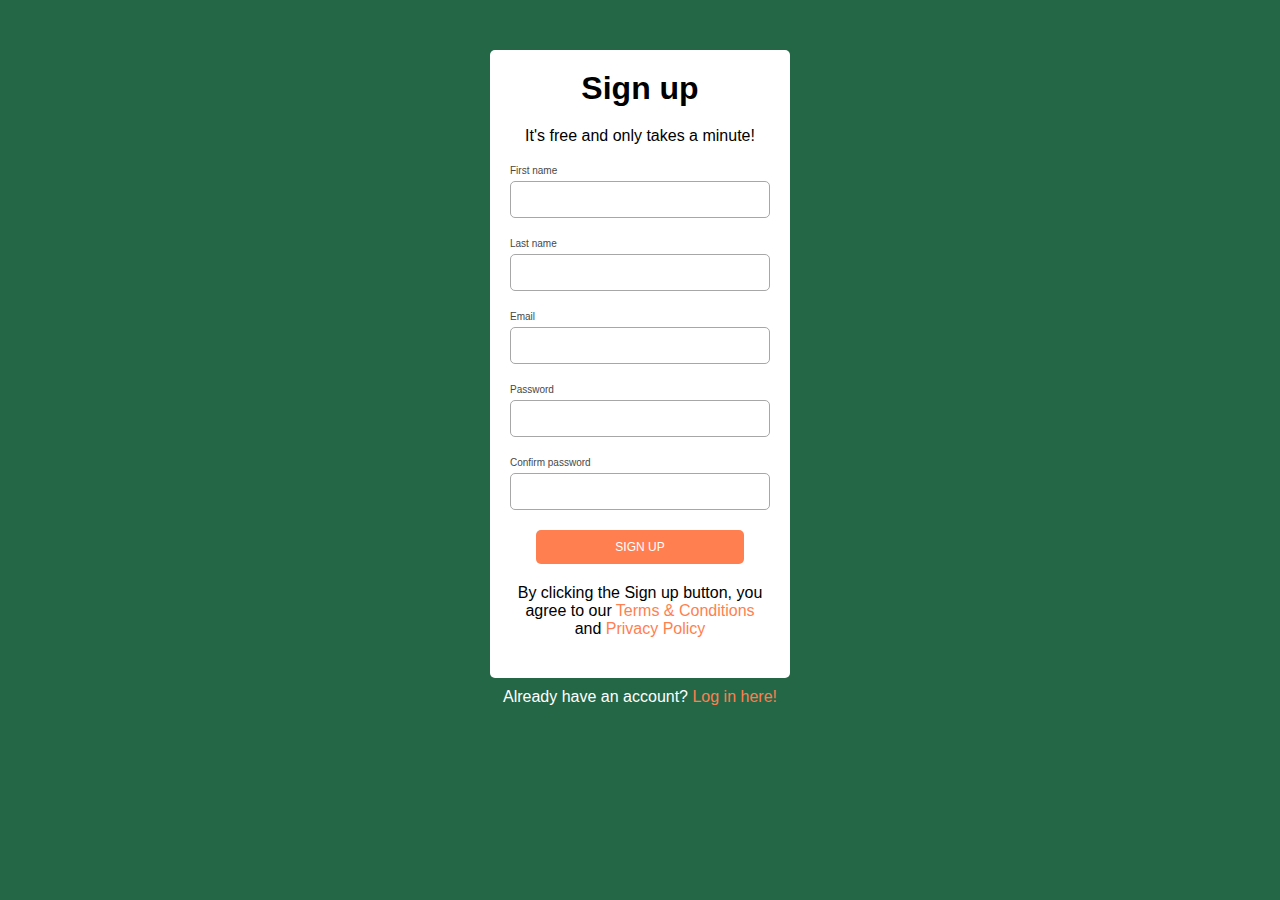
<file: index.html>
<!DOCTYPE html>
<html lang="en">
  <head>
    <meta charset="UTF-8" />
    <meta name="viewport" content="width=device-width, initial-scale=1.0" />
    <link rel="stylesheet" href="style.css" />
    <link
      rel="stylesheet"
      href="https://fonts.google.com/specimen/Raleway"
    />
    <title>Newsletter</title>
  </head>
  <body>
    <div id="container">
      <div class="formwrap">
        <h1>Sign up</h1>
        <p>It's free and only takes a minute!</p>

        <form>
          <div class="form-group">
            <label for="firstname">First name</label>
            <input type="text" name="firstname" id="firstname" />
          </div>
          <div class="form-group">
            <label for="lastname">Last name</label>
            <input type="text" name="lastname" id="lastname" />
          </div>
          <div class="form-group">
            <label for="email">Email</label>
            <input type="email" name="email" id="email" />
          </div>

          <div class="form-group">
            <label for="password1">Password</label>
            <input type="password" name="password1" id="password1" />
          </div>
          <div class="form-group">
            <label for="password2">Confirm password</label>
            <input type="password" name="password2" id="password2" />
          </div>
          <button type="submit">Sign up</button>
        </form>

        <p class="bottom-texts">
          By clicking the Sign up button, you agree to our
          <a href="a">Terms & Conditions</a> and <a href="a">Privacy Policy</a>
        </p>
      </div>
    </div>
</div>

    <footer>
      <p>Already have an account? <a href="#">Log in here!</a></p>
    </footer>
  </body>
</html>
</file>
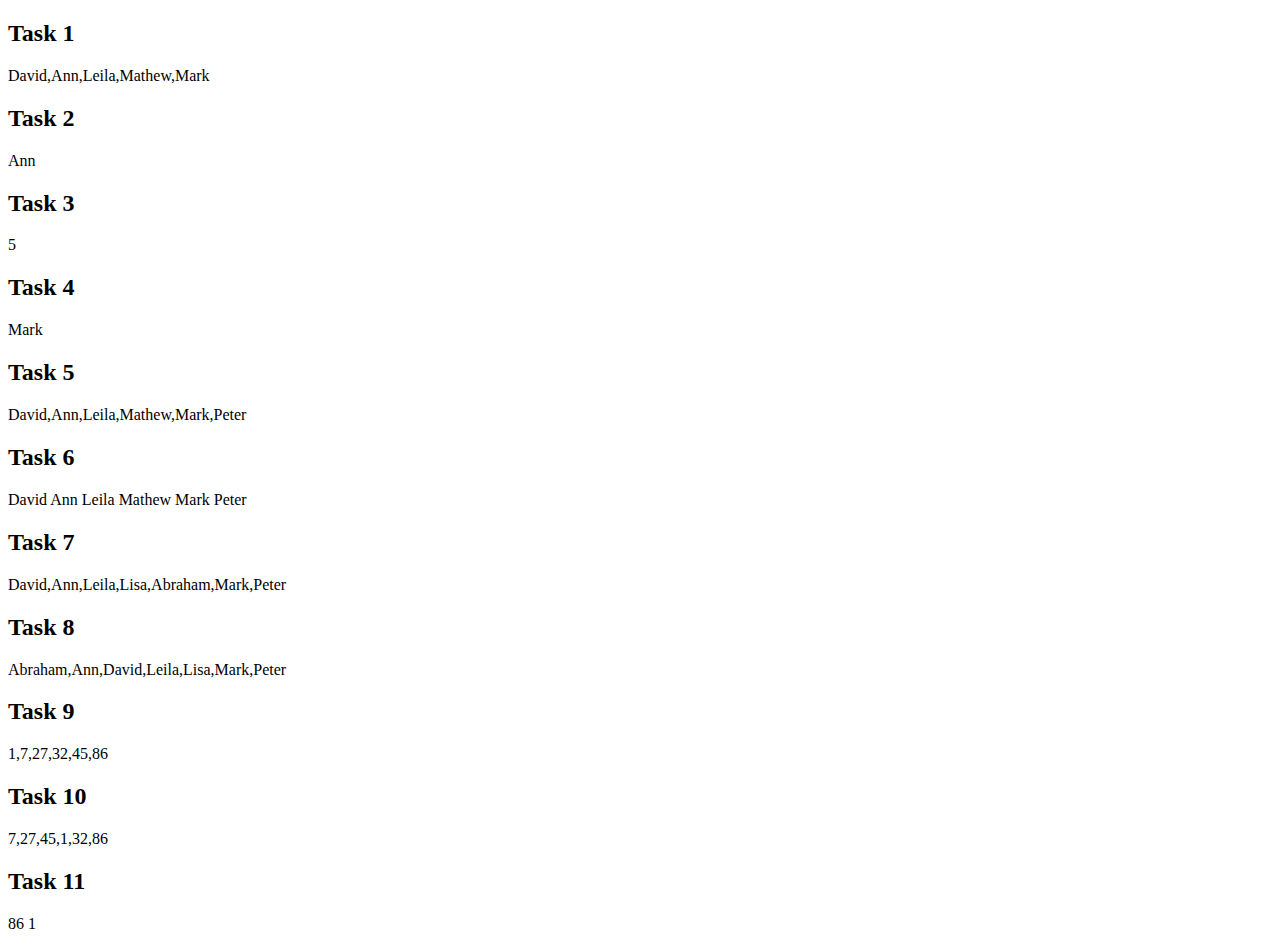
<file: Arrays/index.html>
<!DOCTYPE html>
<html>
  <head>
    <title>Array exercises</title>
    <script src="main.js" defer></script>
  </head>
  <body>
    <h2>Task 1</h2>
    <p id="task1"></p>

    <h2>Task 2</h2>
    <p id="task2"></p>

    <h2>Task 3</h2>
    <p id="task3"></p>

    <h2>Task 4</h2>
    <p id="task4"></p>

    <h2>Task 5</h2>
    <p id="task5"></p>

    <h2>Task 6</h2>
    <p id="task6"></p>

    <h2>Task 7</h2>
    <p id="task7"></p>

    <h2>Task 8</h2>
    <p id="task8"></p>

    <h2>Task 9</h2>
    <p id="task9"></p>

    <h2>Task 10</h2>
    <p id="task10"></p>

    <h2>Task 11</h2>
    <p id="task11"></p>
  </body>
</html>
</file>
<file: style.css>
* {
    margin: 0;
    padding: 0;
    box-sizing: border-box;
}

body {
    background: #236747;
    font-family: "Raleway", sans-serif;
}

a {
    text-decoration: none;
    color: coral;
}

#container {

    margin: 50px auto;
    width: 300px;
    margin-bottom: 10px;
}

.formwrap {

    background: white;
    padding: 20px;
    border-radius: 5px;
    text-align: center;
    
}

.formwrap h1,
.formwrap p {

    margin-bottom: 20px;

    
}

.form-group {
    margin: 20px 0;
}

.form-group label {
    display: block;
    font-size: 10px;
    margin-bottom: 5px;
    color: #474747;
    text-align: left;

}

.form-group input {
    width: 100%;
    padding: 10px;
    border-radius: 5px;
    border: 1px solid #a7a7a7;
}

.formwrap button {

    width: 80%;
    background: coral;
    color: white;
    padding: 10px;
    border-radius: 5px;
    border: none;
    font-size: 12px;
    text-transform: uppercase;
    margin-bottom: 20px;
}

.formwrap .bottom-text {

    font-size: 12px;
}

footer {

    margin: 10px auto;
    margin-bottom: 50px;
    text-align: center;
    color:white;
    
}

.formwrap .bottom-text a:hover {
    text-decoration: underline;
}

a:hover {
    color: green;
}

button:hover {
    background-color: green;

}
</file>
